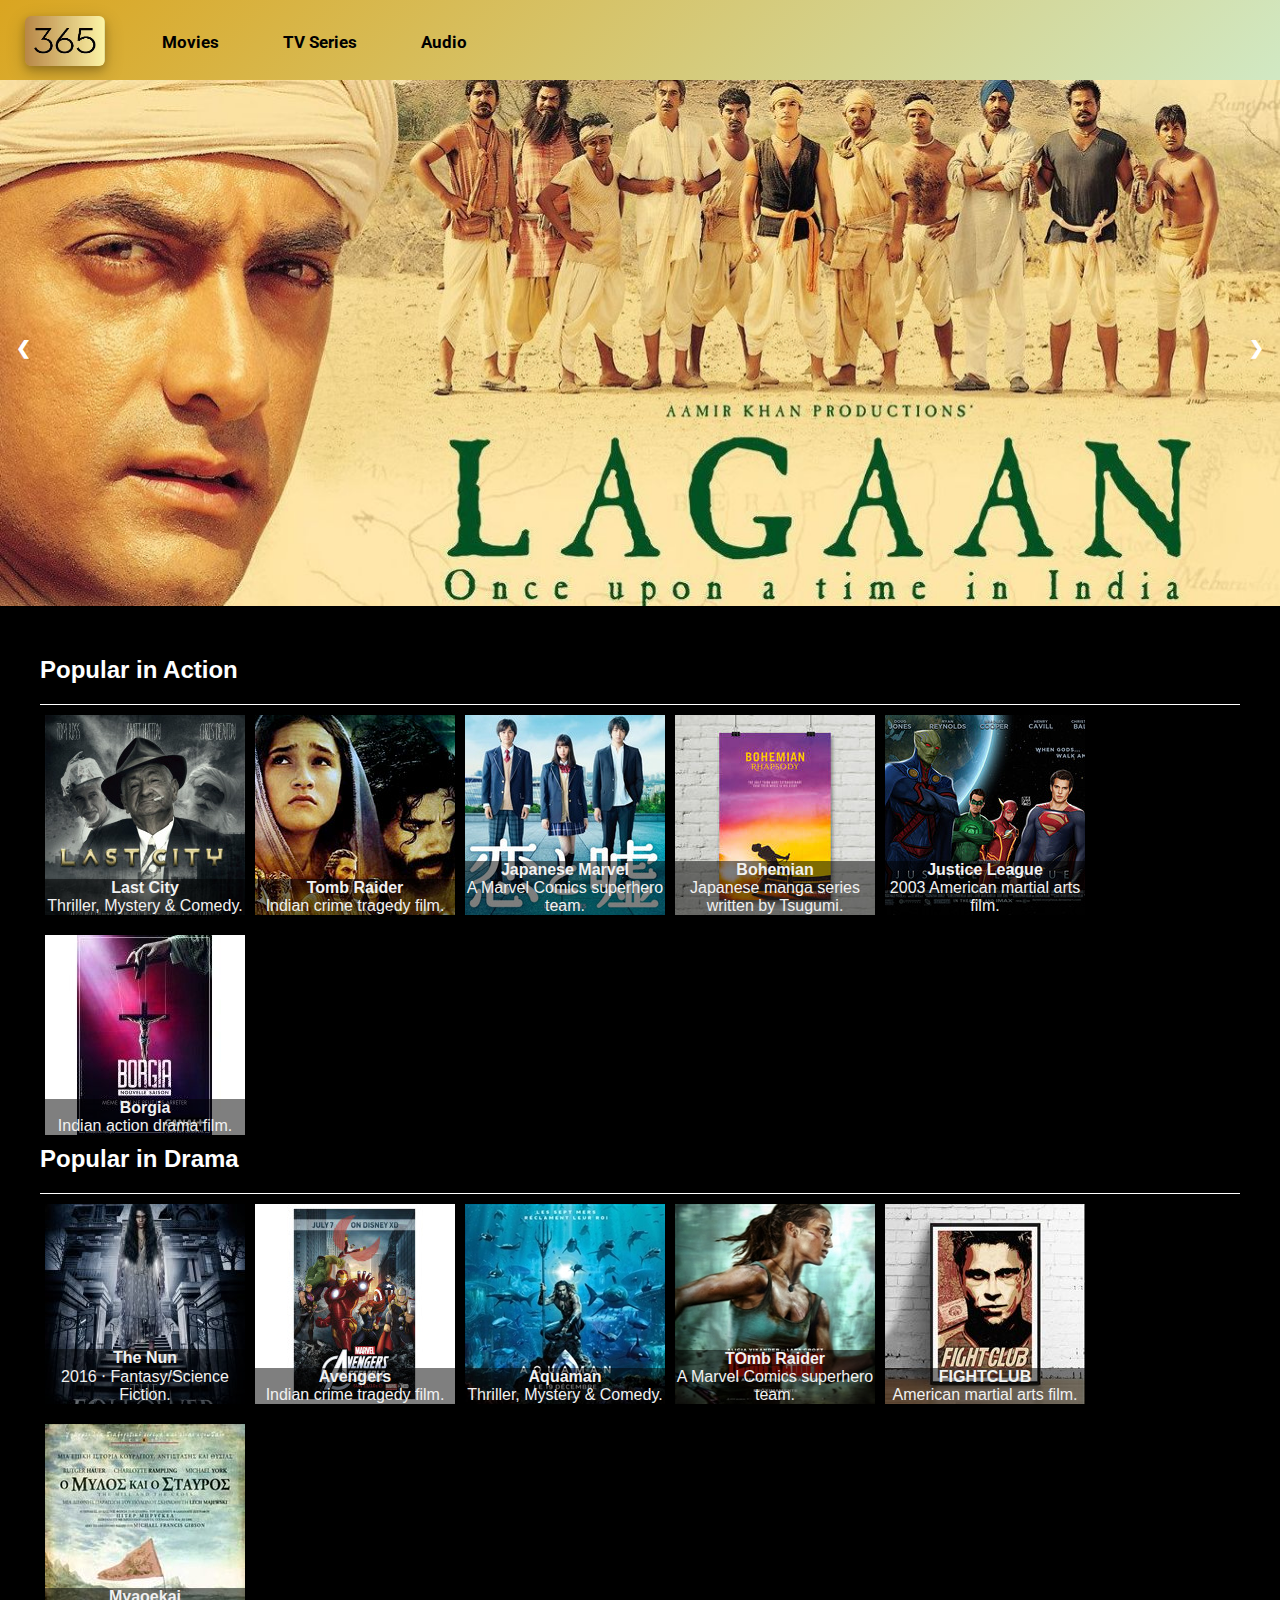
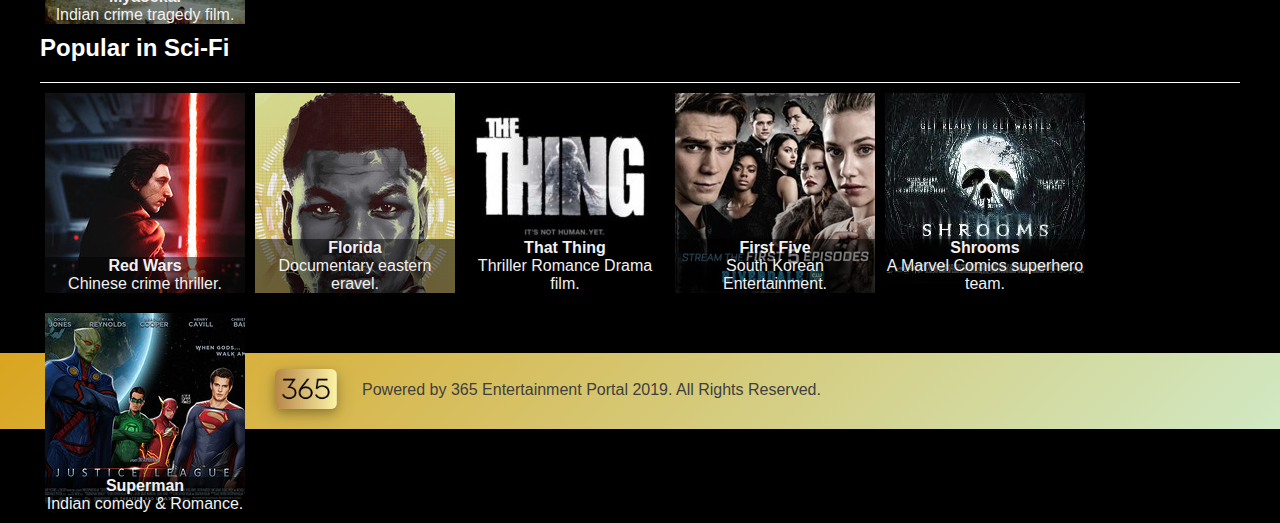
<file: movie-website-master/index.html>
<html lang="en">

<head>
    <meta charset="UTF-8">
    <meta http-equiv="X-UA-Compatible" content="IE=edge">
    <meta name="viewport" content="width=device-width, initial-scale=1.0">
    <link rel="stylesheet" href="style.css">
    <link
        href="https://fonts.googleapis.com/css2?family=Roboto:wght@100;300;400;500;700;900&family=Sen:wght@400;700;800&display=swap"
        rel="stylesheet">
    <link rel="stylesheet" href="https://cdnjs.cloudflare.com/ajax/libs/font-awesome/5.15.2/css/all.min.css">
    <title>365 Entertainment</title>
</head>

<body>
    <div class="container">
    <header>
        <div class="navigation">

            <a class="links" href="http://127.0.0.1:5500/index.html"><img class="logo" src="img/365.jpg" alt="365 Entertainment Portal"></a>
            <a class="links text" href="http://127.0.0.1:5500/movie.html">Movies</a>
            <a class="links text" href="#tv_series">TV Series</a>
            <a class="links text" href="#audio">Audio</a>
    
    
    
          </div>
    </header>
    <div class="content">

        <div class="head-content">

          <div class="slideshow-container">
            <div class="slides" style="display: block;">
              <img src="img/abc1.jpg" alt="hero carousel">
            </div>

            <div class="slides" style="display: none;">
              <img src="img/abc2.jpg" alt="hero carousel">
            </div>

            <div class="slides" style="display: none;">
              <img src="img/abc3.png" alt="hero carousel">
            </div>

            <div class="slides" style="display: none;">
              <img src="img/abc4.jpg" alt="hero carousel">
            </div>

            <div class="slides" style="display: none;">
              <img src="img/abc5.jpg" alt="hero carousel">
            </div>

            <a class="prev" onclick="plusSlides(-1, 0)">❮</a>
           
            <a class="next" onclick="plusSlides(1, 0)">❯</a>
          </div>
          

        </div>




        <div id="media-carousel-container">

          <div id="media-holder-action">
            <div class="popular-heading">
              <h2>Popular in Action</h2>
            </div>

            <div id="image-container-action">
              <div class="media-carousel">
                <img src="img/oop1.jpg" alt="hero carousel" width="200" height="200">
                <div class="overlay"><b>Last City</b><br>Thriller, Mystery &amp; Comedy.</div>
              </div>
              <div class="media-carousel">
                <img src="img/oop2.jpg" alt="hero carousel" width="200" height="200">
                <div class="overlay"><b>Tomb Raider</b><br>Indian crime tragedy film.</div>
              </div>
              <div class="media-carousel">
                <img src="img/oop3.jpg" alt="hero carousel" width="200" height="200">
                <div class="overlay"><b>Japanese Marvel</b><br>A Marvel Comics superhero team.</div>
              </div>
              <div class="media-carousel">
                <img src="img/oop4.jpg" alt="hero carousel" width="200" height="200">
                <div class="overlay"><b>Bohemian</b><br>Japanese manga series written by Tsugumi.</div>
              </div>
              <div class="media-carousel">
                <img src="img/oop5.jpg" alt="hero carousel" width="200" height="200">
                <div class="overlay"><b>Justice League</b><br>2003 American martial arts film.</div>
              </div>
              <div class="media-carousel">
                <img src="img/oop6.jpg" alt="hero carousel" width="200" height="200">
                <div class="overlay"><b>Borgia</b><br>Indian action drama film.</div>
              </div>
            </div>
          </div>


          <div id="media-holder-drama">
            <div class="popular-heading">
              <h2>Popular in Drama</h2>
            </div>
            <div id="image-container-drama">
              <div class="media-carousel">
                <img src="img/oop7.jpg" alt="hero carousel" width="200" height="200">
                <div class="overlay"><b>The Nun</b><br>2016 ‧ Fantasy/Science Fiction.</div>
              </div>
              <div class="media-carousel">
                <img src="img/oop8.jpg" alt="hero carousel" width="200" height="200">
                <div class="overlay"><b>Avengers</b><br>Indian crime tragedy film.</div>
              </div>
              <div class="media-carousel">
                <img src="img/oop9.jpg" alt="hero carousel" width="200" height="200">
                <div class="overlay"><b>Aquaman</b><br>Thriller, Mystery &amp; Comedy.</div>
              </div>
              <div class="media-carousel">
                <img src="img/oop10.jpg" alt="hero carousel" width="200" height="200">
                <div class="overlay"><b>TOmb Raider</b><br>A Marvel Comics superhero team.</div>
              </div>
              <div class="media-carousel">
                <img src="img/oop11.jpg" alt="hero carousel" width="200" height="200">
                <div class="overlay"><b>FIGHTCLUB</b><br>American martial arts film.</div>
              </div>
              <div class="media-carousel">
                <img src="img/oop12.jpg" alt="hero carousel" width="200" height="200">
                <div class="overlay"><b>Myaoekai</b><br>Indian crime tragedy film.</div>
              </div>
            </div>
          </div>

          <div id="media-holder-scifi">
            <div class="popular-heading">
              <h2>Popular in Sci-Fi</h2>
            </div>
            <div id="image-container-scifi">
              <div class="media-carousel">
                <img src="img/oop13.jpg" alt="hero carousel" width="200" height="200">
                <div class="overlay"><b>Red Wars</b><br>Chinese crime thriller.</div>
              </div>
              <div class="media-carousel">
                <img src="img/oop14.jpg" alt="hero carousel" width="200" height="200">
                <div class="overlay"><b>Florida</b><br>Documentary eastern eravel.</div>
              </div>
              <div class="media-carousel">
                <img src="img/oop15.jpg" alt="hero carousel" width="200" height="200">
                <div class="overlay"><b>That Thing</b><br>Thriller Romance Drama film.</div>
              </div>
              <div class="media-carousel">
                <img src="img/oop16.jpg" alt="hero carousel" width="200" height="200">
                <div class="overlay"><b>First Five</b><br>South Korean Entertainment.</div>
              </div>
              <div class="media-carousel">
                <img src="img/oop17.jpg" alt="hero carousel" width="200" height="200">
                <div class="overlay"><b>Shrooms</b><br>A Marvel Comics superhero team.</div>
              </div>
              <div class="media-carousel">
                <img src="img/oop18.jpg" alt="hero carousel" width="200" height="200">
                <div class="overlay"><b>Superman</b><br>Indian comedy &amp; Romance.</div>
              </div>
            </div>
          </div>

        </div>

      </div>
      
      <footer>

        <div class="copyright">
         <a class="links" href="index.html"><img class="logo" src="img/365.jpg" alt="365 Entertainment Portal"></a>
          <div class="text">Powered by 365 Entertainment Portal 2019. All Rights Reserved.</div>
        </div>

      </footer>
      </div>
      <script type="text/javascript" src="main.js"></script>
      

    
</body>
</html>
</file>
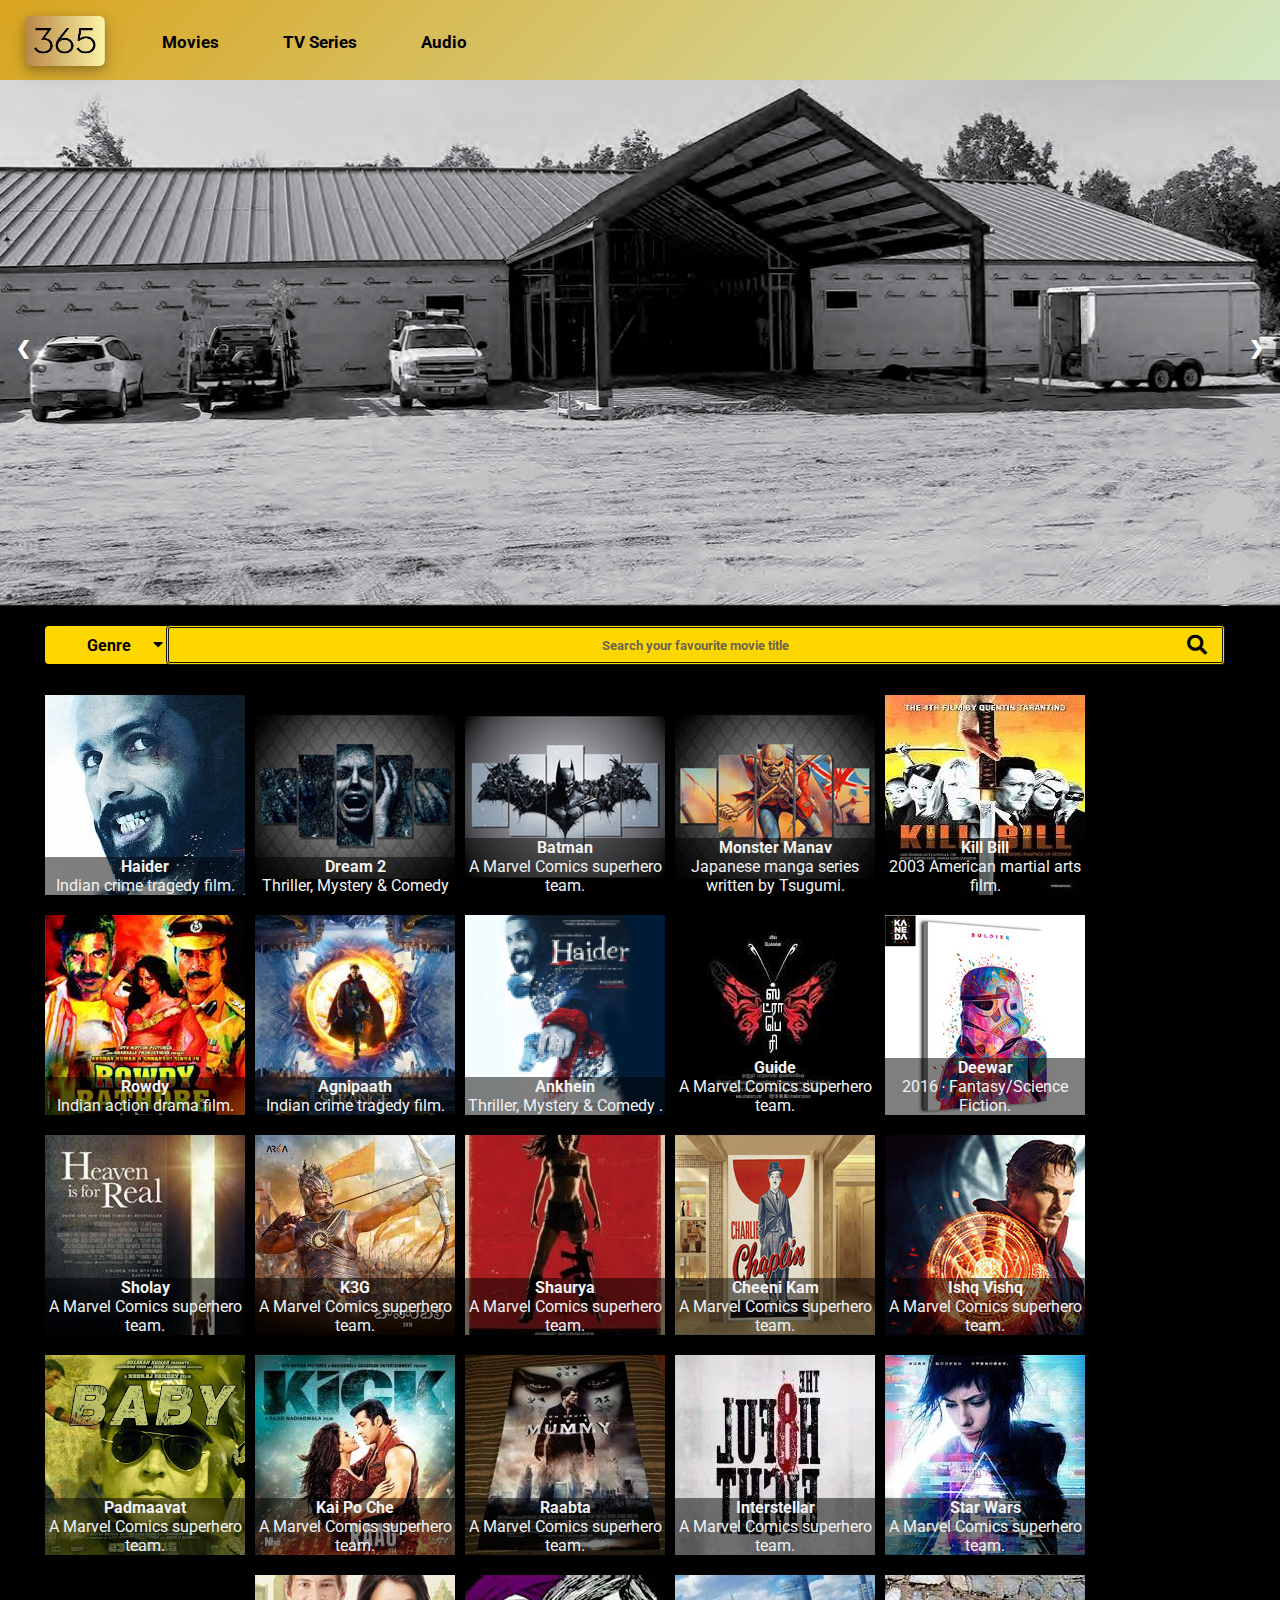
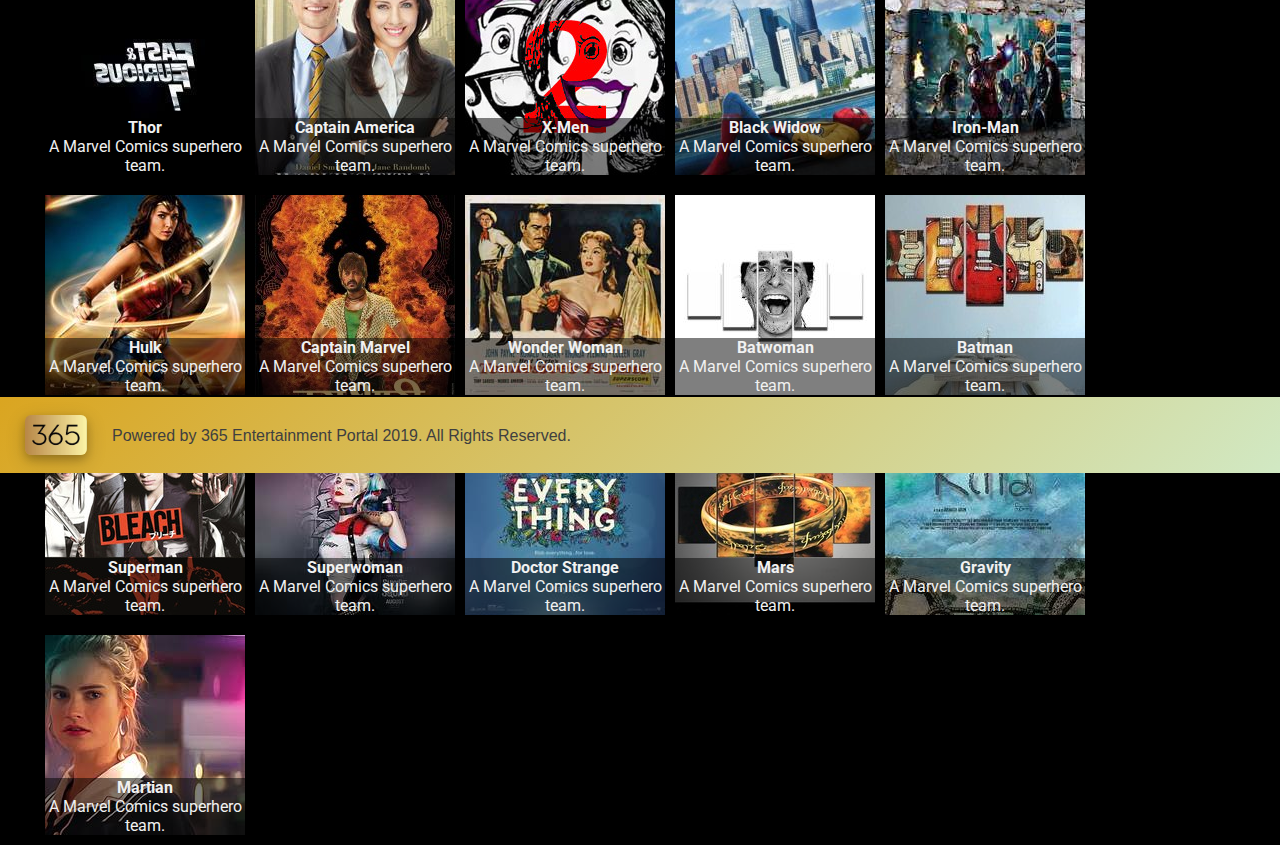
<file: movie-website-master/movie.html>
<html lang="en"><head>
  <meta charset="UTF-8">
  <meta http-equiv="X-UA-Compatible" content="IE=edge">
  <meta name="viewport" content="width=device-width, initial-scale=1.0">
  <link rel="stylesheet" href="style1.css">
  <link
      href="https://fonts.googleapis.com/css2?family=Roboto:wght@100;300;400;500;700;900&family=Sen:wght@400;700;800&display=swap"
      rel="stylesheet">
  <link rel="stylesheet" href="https://cdnjs.cloudflare.com/ajax/libs/font-awesome/5.15.2/css/all.min.css">
  <title>365 Entertainment</title>
</head>

<body>
  <div class="container">
  <header>
      <div class="navigation">

          <a class="links" href="http://127.0.0.1:5500/index.html"><img class="logo" src="img/365.jpg" alt="365 Entertainment Portal"></a>
          <a class="links text" href="#">Movies</a>
          <a class="links text" href="#tv_series">TV Series</a>
          <a class="links text" href="#audio">Audio</a>
  
  
  
        </div>
  </header>
    <div class="content">

      <div class="head-content">

        <div class="slideshow-container">
          <div class="slides" style="display: block;">
            <img src="img/abc1.1.png" alt="hero carousel">
          </div>

          <div class="slides" style="display: none;">
            <img src="img/abc2.2.jpg" alt="hero carousel">
          </div>

          <div class="slides" style="display: none;">
            <img src="img/abc3.3.jpg" alt="hero carousel">
          </div>

          <div class="slides" style="display: none;">
            <img src="img/abc4.4.jpg" alt="hero carousel">
          </div>

          <div class="slides" style="display: none;">
            <img src="img/abc5.5.jpg" alt="hero carousel">
          </div>

          <a class="prev" onclick="plusSlides(-1, 0)">❮</a>
          <a class="next" onclick="plusSlides(1, 0)">❯</a>
        </div>

      </div>
        
       
        <div class="dropdown">
          <button class="dropbtn"><span id="genreText">Genre</span><i class="fa fa-caret-down"></i></button>
          <div class="dropdown-content">
            <a onclick="getMediaPosters(this.text)">All</a>
            <a onclick="getMediaPosters(this.text)">Action</a>
            <a onclick="getMediaPosters(this.text)">Drama</a>
            <a onclick="getMediaPosters(this.text)">Sci-Fi</a>
          </div>

        </div>


        <div class="search-container">
          <form onsubmit="javascript:return false;">
            <input type="text" class="input-medium search-query" placeholder="Search your favourite movie title" name="search" oninput="updateResults()">

            <div class="search-container-button">
              <button type="submit" onclick="updateResults()"><i class="fa fa-search"></i></button>
            </div>

          </form>
        </div>

      </div>

      <div id="media-carousel-container">


        <div id="media-holder-action">

          <div id="image-container-action">
            <div class="movies-action">
              <div class="media-carousel-movies">
                <img src="img/nano1.jpg" alt="media carousel" width="200" height="200">
                <div class="overlay"><b class="movie-title">Haider</b><br>Indian crime tragedy film.</div>
              </div>
              <div class="media-carousel-movies">
                <img src="img/nano2.jpg" alt="media carousel" width="200" height="200">
                <div class="overlay"><b class="movie-title">Dream 2</b><br>Thriller, Mystery &amp; Comedy </div>
              </div>
              <div class="media-carousel-movies">
                <img src="img/nano3.jpg" alt="media carousel" width="200" height="200">
                <div class="overlay"><b class="movie-title">Batman</b><br>A Marvel Comics superhero team.</div>
              </div>
              <div class="media-carousel-movies">
                <img src="img/nano4.jpg" alt="media carousel" width="200" height="200">
                <div class="overlay"><b class="movie-title">Monster Manav</b><br>Japanese manga series written by Tsugumi.</div>
              </div>
              <div class="media-carousel-movies">
                <img src="img/nano5.jpg" alt="media carousel" width="200" height="200">
                <div class="overlay"><b class="movie-title">Kill Bill</b><br>2003 American martial arts film.</div>
              </div>
              <div class="media-carousel-movies">
                <img src="img/nano6.jpg" alt="media carousel" width="200" height="200">
                <div class="overlay"><b class="movie-title">Rowdy</b><br>Indian action drama film.</div>
              </div>
            </div>

            <div class="movies-drama">
              <div class="media-carousel-movies">
                <img src="img/nano7.jpg" alt="media carousel" width="200" height="200">
                <div class="overlay"><b class="movie-title">Agnipaath</b><br>Indian crime tragedy film.</div>
              </div>
              <div class="media-carousel-movies">
                <img src="img/nano8.jpg" alt="media carousel" width="200" height="200">
                <div class="overlay"><b class="movie-title">Ankhein</b><br>Thriller, Mystery &amp; Comedy .</div>
              </div>
              <div class="media-carousel-movies">
                <img src="img/nano9.jpg" alt="media carousel" width="200" height="200">
                <div class="overlay"><b class="movie-title">Guide</b><br>A Marvel Comics superhero team.</div>
              </div>
              <div class="media-carousel-movies">
                <img src="img/nano10.jpg" alt="media carousel" width="200" height="200">
                <div class="overlay"><b class="movie-title">Deewar</b><br>2016 ‧ Fantasy/Science Fiction.</div>
              </div>
              <div class="media-carousel-movies">
                <img src="img/nano11.jpg" alt="media carousel" width="200" height="200">
                <div class="overlay"><b class="movie-title">Sholay</b><br>A Marvel Comics superhero team.</div>
              </div>
              <div class="media-carousel-movies">
                <img src="img/nano12.jpg" alt="media carousel" width="200" height="200">
                <div class="overlay"><b class="movie-title">K3G</b><br>A Marvel Comics superhero team.</div>
              </div>
              <div class="media-carousel-movies">
                <img src="img/nano13.jpg" alt="media carousel" width="200" height="200">
                <div class="overlay"><b class="movie-title">Shaurya</b><br>A Marvel Comics superhero team.</div>
              </div>
              <div class="media-carousel-movies">
                <img src="img/nano14.jpg" alt="media carousel" width="200" height="200">
                <div class="overlay"><b class="movie-title">Cheeni Kam</b><br>A Marvel Comics superhero team.</div>
              </div>
              <div class="media-carousel-movies">
                <img src="img/nano15.jpg" alt="media carousel" width="200" height="200">
                <div class="overlay"><b class="movie-title">Ishq Vishq</b><br>A Marvel Comics superhero team.</div>
              </div>
              <div class="media-carousel-movies">
                <img src="img/nano16.jpg" alt="media carousel" width="200" height="200">
                <div class="overlay"><b class="movie-title">Padmaavat</b><br>A Marvel Comics superhero team.</div>
              </div>
              <div class="media-carousel-movies">
                <img src="img/nano17.jpg" alt="media carousel" width="200" height="200">
                <div class="overlay"><b class="movie-title">Kai Po Che</b><br>A Marvel Comics superhero team.</div>
              </div>
              <div class="media-carousel-movies">
                <img src="img/nano18.jpg" alt="media carousel" width="200" height="200">
                <div class="overlay"><b class="movie-title">Raabta</b><br>A Marvel Comics superhero team.</div>
              </div>
            </div>

            <div class="movies-scifi">
              <div class="media-carousel-movies">
                <img src="img/nano19.jpg" alt="media carousel" width="200" height="200">
                <div class="overlay"><b class="movie-title">Interstellar</b><br>A Marvel Comics superhero team.</div>
              </div>
              <div class="media-carousel-movies">
                <img src="img/nano20.jpg" alt="media carousel" width="200" height="200">
                <div class="overlay"><b class="movie-title">Star Wars</b><br>A Marvel Comics superhero team.</div>
              </div>
              <div class="media-carousel-movies">
                <img src="img/nano21.jpg" alt="media carousel" width="200" height="200">
                <div class="overlay"><b class="movie-title">Thor</b><br>A Marvel Comics superhero team.</div>
              </div>
              <div class="media-carousel-movies">
                <img src="img/nano22.jpg" alt="media carousel" width="200" height="200">
                <div class="overlay"><b class="movie-title">Captain America</b><br>A Marvel Comics superhero team.</div>
              </div>
              <div class="media-carousel-movies">
                <img src="img/nano23.jpg" alt="media carousel" width="200" height="200">
                <div class="overlay"><b class="movie-title">X-Men</b><br>A Marvel Comics superhero team.</div>
              </div>

              <div class="media-carousel-movies">
                <img src="img/nano24.jpg" alt="media carousel" width="200" height="200">
                <div class="overlay"><b class="movie-title">Black Widow</b><br>A Marvel Comics superhero team.</div>
              </div>
              <div class="media-carousel-movies">
                <img src="img/nano25.jpg" alt="media carousel" width="200" height="200">
                <div class="overlay"><b class="movie-title">Iron-Man</b><br>A Marvel Comics superhero team.</div>
              </div>
              <div class="media-carousel-movies">
                <img src="img/nano26.jpg" alt="media carousel" width="200" height="200">
                <div class="overlay"><b class="movie-title">Hulk</b><br>A Marvel Comics superhero team.</div>
              </div>
              <div class="media-carousel-movies">
                <img src="img/nano27.jpg" alt="media carousel" width="200" height="200">
                <div class="overlay"><b class="movie-title">Captain Marvel</b><br>A Marvel Comics superhero team.</div>
              </div>
              <div class="media-carousel-movies">
                <img src="img/nano28.jpg" alt="media carousel" width="200" height="200">
                <div class="overlay"><b class="movie-title">Wonder Woman</b><br>A Marvel Comics superhero team.</div>
              </div>
              <div class="media-carousel-movies">
                <img src="img/nano29.jpg" alt="media carousel" width="200" height="200">
                <div class="overlay"><b class="movie-title">Batwoman</b><br>A Marvel Comics superhero team.</div>
              </div>
              <div class="media-carousel-movies">
                <img src="img/nano30.jpg" alt="media carousel" width="200" height="200">
                <div class="overlay"><b class="movie-title">Batman</b><br>A Marvel Comics superhero team.</div>
              </div>
              <div class="media-carousel-movies">
                <img src="img/nano31.jpg" alt="media carousel" width="200" height="200">
                <div class="overlay"><b class="movie-title">Superman</b><br>A Marvel Comics superhero team.</div>
              </div>
              <div class="media-carousel-movies">
                <img src="img/nano32.jpg" alt="media carousel" width="200" height="200">
                <div class="overlay"><b class="movie-title">Superwoman</b><br>A Marvel Comics superhero team.</div>
              </div>
              <div class="media-carousel-movies">
                <img src="img/nano33.jpg" alt="media carousel" width="200" height="200">
                <div class="overlay"><b class="movie-title">Doctor Strange</b><br>A Marvel Comics superhero team.</div>
              </div>
              <div class="media-carousel-movies">
                <img src="img/nano34.jpg" alt="media carousel" width="200" height="200">
                <div class="overlay"><b class="movie-title">Mars</b><br>A Marvel Comics superhero team.</div>
              </div>
              <div class="media-carousel-movies">
                <img src="img/nano35.jpg" alt="media carousel" width="200" height="200">
                <div class="overlay"><b class="movie-title">Gravity</b><br>A Marvel Comics superhero team.</div>
              </div>
              <div class="media-carousel-movies">
                <img src="img/nano36.jpg" alt="media carousel" width="200" height="200">
                <div class="overlay"><b class="movie-title">Martian</b><br>A Marvel Comics superhero team.</div>
              </div>

            </div>
          </div>
        </div>
        


      </div>
    </div>

  </div>

  <footer>

    <div class="copyright">
      <a class="links" href="index.html"><img class="logo" src="img/365.jpg" alt="365 Entertainment Portal"></a>
      <div class="text">Powered by 365 Entertainment Portal 2019. All Rights Reserved.</div>
    </div>

  </footer>
  <script type="text/javascript" src="main.js"></script>

  <script type="text/javascript">
    $(document).ready(function () {
        $("body").on("contextmenu",function(e){
            return false;
        });
    });
  </script>



</body>
</html>
</file>
<file: movie-website-master/style.css>
* {
  box-sizing: border-box;
}

body {
  font-family: 'Montserrat', sans-serif;
  font-size: 16px;
  margin: 0;
  background-color: white;
  min-height: 100%;
  display: grid;
  grid-template-rows: 1fr auto;
  background-color: black;
}

.container {
  position: relative;
  height: auto;
}

header {
  height: 80px;
}

header,
footer {
  background: linear-gradient(-45deg, rgb(223, 245, 253), rgb(255, 240, 107), rgb(206, 255, 250), rgb(218, 165, 32));
  background-size: 400% 400%;
  -webkit-animation: Gradient 20s ease infinite;
  -moz-animation: Gradient 20s ease infinite;
  animation: Gradient 20s ease infinite;
}

@-webkit-keyframes Gradient {
  0% {
    background-position: 0% 50%
  }
  50% {
    background-position: 100% 50%
  }
  100% {
    background-position: 0% 50%
  }
}

@-moz-keyframes Gradient {
  0% {
    background-position: 0% 50%
  }
  50% {
    background-position: 100% 50%
  }
  100% {
    background-position: 0% 50%
  }
}

@keyframes Gradient {
  0% {
    background-position: 0% 50%
  }
  50% {
    background-position: 100% 50%
  }
  100% {
    background-position: 0% 50%
  }
}

header .bar {
  width: fit-content;
  height: 80px;
  margin: -100px;
  background: rgb(255, 255, 255);
  opacity: 0.5;
}

.navigation {
  position: relative;
  padding-bottom: 16px;
  z-index: 2;

}

.navigation,
.copyright {
  overflow: hidden;
}

.navigation .logo {
  width: 80px;
  height: 50px;
  float: left;
  border-radius: 6px;
  box-shadow: 0 4px 8px 0 rgba(0, 0, 0, 0.2), 0 6px 20px 0 rgba(0, 0, 0, 0.19);
}

.navigation .links,
.copyright .links {
  display: block;
  font-size: 17px;
  color: rgb(0, 0, 0);
  text-decoration: none;
  text-align: center;
  margin: 16px 25px 0px 25px;
  float: left;
}

.navigation .text {
  margin: 32px;
  font-family: -apple-system, BlinkMacSystemFont, 'Segoe UI', Roboto, Oxygen, Ubuntu, Cantarell, 'Open Sans', 'Helvetica Neue', sans-serif;
  font-weight: bold
}

.navigation a.text:hover,
.copyright a.text:hover {
  color: #3f3f3f;
  border-bottom: none;
  opacity: 0.5;
}

.navigation a.active,
.copyright a:active {
  color: white;
  font-size: 20px;
}

.navigation input[type=text],
.copyright input[type=text] {
  font-family: -apple-system, BlinkMacSystemFont, 'Segoe UI', Roboto, Oxygen, Ubuntu, Cantarell, 'Open Sans', 'Helvetica Neue', sans-serif;
  padding: 6px;
  margin-top: 8px;
  font-size: 16px;
  border: none;
  border-radius: 10px;
} 
.search-container {
  float: right;
  padding: 16px 0px 16px 16px;
  margin: 0px 25px 0px 25px;
}

.search-container button {
  float: right;
  padding: 6px 10px;
  margin-top: 8px;
  margin-right: 16px;
  background: none;
  font-size: 20px;
  border: none;
  cursor: pointer;
}

.search-container button {
  float: right;
  padding: 6px 10px;
  margin-top: 8px;
  margin-right: 16px;
  
  font-size: 20px;
  border: none;
  cursor: pointer;
}

.fa-search:before {
  color: rgb(0, 0, 0);
  border: none;
  outline: none;
}

.fa-search:active {
  border: none;
  outline: none;
  border: 0;
  outline: 0 !important;
}


.slides {
  display: none;
}

.slides img {
  vertical-align: middle;
  width: 100%;
  height: 526px;
}



.slideshow-container {
  max-width: 1350px;
  position: relative;
  margin: auto;
}



.prev,
.next {
  cursor: pointer;
  position: absolute;
  top: 50%;
  width: auto;
  padding: 16px;
  margin-top: -22px;
  color: white;
  font-weight: bold;
  font-size: 18px;
  transition: 0.6s ease;
  border-radius: 0 3px 3px 0;
  user-select: none;
}


.next {
  right: 0;
  border-radius: 3px 0 0 3px;
}


.prev:hover,
.next:hover {
  background-color: #f1f1f1;
  color: black;
}

.body-content {
  margin: 40px;
}

.dropdown-container {
  margin: 40px 0px;
}

.dropdown {
  position: relative;
  display: inline-block;
}

.dropdown #dropbtn {
  cursor: pointer;
  font-size: 16px;
  border: none;
  outline: none;
  padding: 5px 42px;
  margin: 20px 5px 5px 20px;
  width: 160px;
  background-color: #11121b;
  color: white;
  text-align: left;
}

.fa {
  float: right;
}

.navbar a:hover,
.dropdown:hover #dropbtn,
#dropbtn:focus {
  background-color: red;
}

#dropdown-content {
  display: none;
  position: absolute;
  background-color: #f9f9f9;
  min-width: 160px;
  box-shadow: 0px 8px 16px 0px rgba(0, 0, 0, 0.2);
  z-index: 1;
}

#dropdown-content a {
  float: none;
  color: black;
  padding: 12px 16px;
  text-decoration: none;
  display: block;
  text-align: left;
}

#dropdown-content a:hover {
  background-color: #ddd;
}

.show {
  display: block !important;
}

.hide {
  display: none !important;
}

#media-carousel-container {
  margin: 10px 40px 40px 40px;
}

#media-holder-action,
#media-holder-drama,
#media-holder-scifi {
  clear: both;
}

.popular-heading {
  border-bottom: 1px solid white;
  margin-top: 50px;
}

#image-container-action,
#image-container-drama,
#image-container-scifi {
  height: 250px;
}

.media-carousel,
.media-carousel-movies {
  position: relative;
  width: 200px;
  height: 200px;
  margin: 10px 5px;
  float: left;
}

.overlay {
  position: absolute;
  bottom: 0;
  background: rgb(0, 0, 0);
  background: rgba(0, 0, 0, 0.5);
  color: #f1f1f1;
  width: 100%;
  text-align: center;
}

#no-results {
  display: none;
  text-align: center;
}

footer {
  height: 76px;
  width: 100%;
  grid-row-start: 2;
  grid-row-end: 3;
}

.copyright {
  position: relative;
  padding: 0px 0px 20px 0px;
  z-index: 2;
  margin-top: -20px;
}

.copyright .links {
  margin-left: 25px;
}

.copyright .text {
  margin-top: 28px;
  color: rgb(63, 63, 63);
}

.copyright .logo {
  width: 62px;
  height: 40px;
  float: left;
  border-radius: 6px;
  box-shadow: 0 4px 8px 0 rgba(0, 0, 0, 0.2), 0 6px 20px 0 rgba(0, 0, 0, 0.19);
}

form {
  float: right;
}

h2 {
  color: rgb(255, 255, 255);
}
</file>
<file: movie-website-master/style1.css>
* {
    box-sizing: border-box;
  }
  
  body {
    font-family: -apple-system, BlinkMacSystemFont, 'Segoe UI', Roboto, Oxygen, Ubuntu, Cantarell, 'Open Sans', 'Helvetica Neue', sans-serif;
    font-size: 16px;
    margin: 0;
    background-color: rgb(0, 0, 0);
  }
  
  .container {
    position: relative;
    height: auto;
  }
  
  header {
    height: 80px;
  }
  
  header,
  footer {
    background: linear-gradient(-45deg, rgb(223, 245, 253), rgb(255, 240, 107), rgb(206, 255, 250), rgb(218, 165, 32));
    background-size: 400% 400%;
    -webkit-animation: Gradient 20s ease infinite;
    -moz-animation: Gradient 20s ease infinite;
    animation: Gradient 20s ease infinite;
  }
  
  @-webkit-keyframes Gradient {
    0% {
      background-position: 0% 50%
    }
    50% {
      background-position: 100% 50%
    }
    100% {
      background-position: 0% 50%
    }
  }
  
  @-moz-keyframes Gradient {
    0% {
      background-position: 0% 50%
    }
    50% {
      background-position: 100% 50%
    }
    100% {
      background-position: 0% 50%
    }
  }
  
  @keyframes Gradient {
    0% {
      background-position: 0% 50%
    }
    50% {
      background-position: 100% 50%
    }
    100% {
      background-position: 0% 50%
    }
  }
  
  header .bar {
    width: fit-content;
    height: 80px;
    margin: -100px;
    background: rgb(255, 255, 255);
    opacity: 0.5;
  }
  
  .navigation {
    position: relative;
    padding-bottom: 16px;
    z-index: 2;

  }
  
  .navigation,
  .copyright {
    overflow: hidden;
  }
  
  .navigation .logo {
    width: 80px;
    height: 50px;
    float: left;
    border-radius: 6px;
    box-shadow: 0 4px 8px 0 rgba(0, 0, 0, 0.2), 0 6px 20px 0 rgba(0, 0, 0, 0.19);
  }
  
  .navigation .links,
  .copyright .links {
    display: block;
    font-size: 17px;
    color: rgb(0, 0, 0);
    text-decoration: none;
    text-align: center;
    margin: 16px 25px 0px 25px;
    float: left;
  }
  
  .navigation .text {
    margin: 32px;
    font-family: -apple-system, BlinkMacSystemFont, 'Segoe UI', Roboto, Oxygen, Ubuntu, Cantarell, 'Open Sans', 'Helvetica Neue', sans-serif;
    font-weight: bold
  }
  
  .navigation a.text:hover,
  .copyright a.text:hover {
    color: #3f3f3f;
    border-bottom: none;
    opacity: 0.5;
  }
  
  .navigation a.active,
  .copyright a:active {
    color: white;
    font-size: 20px;
  }
  
 
  input.input-medium.search-query {
    margin-top: -44px;
    height: 40px;
    margin-right: 55px;
    border: rgb(24, 23, 21);
    border-radius: 4px;
    border-style: double;
    width: 1059px;
    position: relative;
    background-color: gold;
    font-family: -apple-system, BlinkMacSystemFont, 'Segoe UI', Roboto, Oxygen, Ubuntu, Cantarell, 'Open Sans', 'Helvetica Neue', sans-serif;
    text-align: center;
}
.search-container-button button {
    border: 0px;
    border-radius: 0px;
    outline: none !important;
}
.search-container-button button {
    float: right;
    padding: 6px 10px;
    margin-right: 25px;
    background: gold;
    font-size: 20px;
   
    cursor: pointer;
    right: 38px;
    margin-left: 0px;
    margin-top: -40px;
    margin-bottom: 0px;
    position: absolute;
    font-weight: bolder;
}
.fa {
    float: right;
}
.fa {
    display: inline-block;
    font: normal normal normal 14px/1 FontAwesome;
       
    font-size: inherit;
    text-rendering: auto;
    -webkit-font-smoothing: antialiased;
    -moz-osx-font-smoothing: grayscale;
}
.fa-search::before {
    color: rgb(0, 0, 0);
    border: none;
    outline: none;
}
.fa-search::before {
    content: "\f002";
}
  
  .slides {
    display: none;
  }
  
  .slides img {
    vertical-align: middle;
    width: 100%;
    height: 526px;
  }
  

  
  .slideshow-container {
    max-width: 1350px;
    position: relative;
    margin: auto;
  }
  

  
  .prev,
  .next {
    cursor: pointer;
    position: absolute;
    top: 50%;
    width: auto;
    padding: 16px;
    margin-top: -22px;
    color: white;
    font-weight: bold;
    font-size: 18px;
    transition: 0.6s ease;
    border-radius: 0 3px 3px 0;
    user-select: none;
  }
  

  
  .next {
    right: 0;
    border-radius: 3px 0 0 3px;
  }
  

  
  .prev:hover,
  .next:hover {
    background-color: #f1f1f1;
    color: black;
  }
  
  .body-content {
    margin: 40px;
  }
  
  .dropdown-container {
    margin: 40px 0px;
  }
  
  .dropdown {
    position: relative;
    display: inline-block;
  }
  
  .dropdown .dropbtn {
    cursor: pointer;
    font-size: 16px;
    border: none;
    outline: none;
    padding: 5px 42px;
    margin: 20px 5px 5px 45px;
    width: 160px;
    height: 38px;
    background-color: gold;
    font-weight: bolder;
    text-align: left;
    font-family: -apple-system, BlinkMacSystemFont, 'Segoe UI', Roboto, Oxygen, Ubuntu, Cantarell, 'Open Sans', 'Helvetica Neue', sans-serif;
    border-radius: 4px;
  }
  
  .fa {
    float: right;
  }
  
  .navbar a:hover,
  .dropdown:hover #dropbtn,
  .dropbtn:focus {
    background-color: rgba(255, 217, 0, 0.856);
  }
  
  .dropdown-content {
    display: none;
    position: absolute;
    background-color: #f9f9f9;
    min-width: 160px;
    box-shadow: 0px 8px 16px 0px rgba(0, 0, 0, 0.2);
    z-index: 1;
    left: 45px;
    background-color: rgb(255, 217, 0)
  }
  
  .dropdown-content a {
    float: none;
    color: black;
    padding: 12px 16px;
    text-decoration: none;
    display: block;
    text-align: left;
    font-family: -apple-system, BlinkMacSystemFont, 'Segoe UI', Roboto, Oxygen, Ubuntu, Cantarell, 'Open Sans', 'Helvetica Neue', sans-serif;
    border-radius: 2px;
    font-weight: bolder;
    font-size: 14px;
  }
  
  .dropdown-content a:hover {
    background-color: #ddd;
  }
  
  .show {
    display: block !important;
  }
  
  .hide {
    display: none !important;
  }
  
  #media-carousel-container {
    margin: 10px 40px 40px 40px;
  }
  
  #media-holder-action,
  #media-holder-drama,
  #media-holder-scifi {
    clear: both;
  }
  
  .popular-heading {
    border-bottom: 1px solid #11121b;
  }
  
  #image-container-action,
  #image-container-drama,
  #image-container-scifi {
    height: 250px;
  }
  
  .media-carousel,
  .media-carousel-movies {
    position: relative;
    width: 200px;
    height: 200px;
    margin: 10px 5px;
    float: left;
  }
  
  .overlay {
    position: absolute;
    bottom: 0;
    background: rgb(0, 0, 0);
   
    background: rgba(0, 0, 0, 0.5);
    
    color: #f1f1f1;
    width: 100%;
    text-align: center;
  }
  
  #no-results {
    display: none;
    text-align: center;
    color: white;
    font-family: -apple-system, BlinkMacSystemFont, 'Segoe UI', Roboto, Oxygen, Ubuntu, Cantarell, 'Open Sans', 'Helvetica Neue', sans-serif;
    font-weight: bolder;
    font-size: 25px;
    margin-top: -160px;
  }
  
  footer {
    position: relative;
    margin-top: 83% !important;
    height: 76px;
  }
  
  .copyright {
    position: absolute;
    padding: 2px 0px 20px 0px;
    z-index: 2;
    width: 622px;
  }
  
  .copyright .links {
    margin-left: 25px;
  }
  
  .copyright .text {
    margin-top: 28px;
    color: rgb(63, 63, 63);
    font-family: 'Montserrat', sans-serif;
  }
  
  .copyright .logo {
    width: 62px;
    height: 40px;
    float: left;
    border-radius: 6px;
    box-shadow: 0 4px 8px 0 rgba(0, 0, 0, 0.2), 0 6px 20px 0 rgba(0, 0, 0, 0.19);
  }
  
  form {
    float: right;
  }
  
  input.input-medium.search-query {
    margin-top: -44px;
    height: 40px;
    margin-right: 55px;
    ;
    border: rgb(24, 23, 21);
    border-radius: 4px;
    border-style: double;
    width: 1059px;
    position: relative;
    background-color: gold;
    font-family: -apple-system, BlinkMacSystemFont, 'Segoe UI', Roboto, Oxygen, Ubuntu, Cantarell, 'Open Sans', 'Helvetica Neue', sans-serif;
    text-align: center;
  }
  
  ::placeholder {
   
    color: rgba(90, 89, 89, 0.904);
    font-weight: bolder;
    font-family: -apple-system, BlinkMacSystemFont, 'Segoe UI', Roboto, Oxygen, Ubuntu, Cantarell, 'Open Sans', 'Helvetica Neue', sans-serif;
  }
  
  
  .dropdown {
    position: relative;
    display: inline-block;
  }
  
  .dropdown-content {
    display: none;
    position: absolute;
    background-color: #f1f1f1 !important;
    min-width: 160px;
    box-shadow: 0px 8px 16px 0px rgba(0,0,0,0.2);
    z-index: 1;
  }
  
  .dropdown-content a {
    color: black;
    padding: 12px 16px;
    text-decoration: none;
    display: block;
  }
  .dropdown-content a:hover{
       background-color: gold;
  }
  
  .dropdown:hover .dropdown-content {display: block;}
</file>
